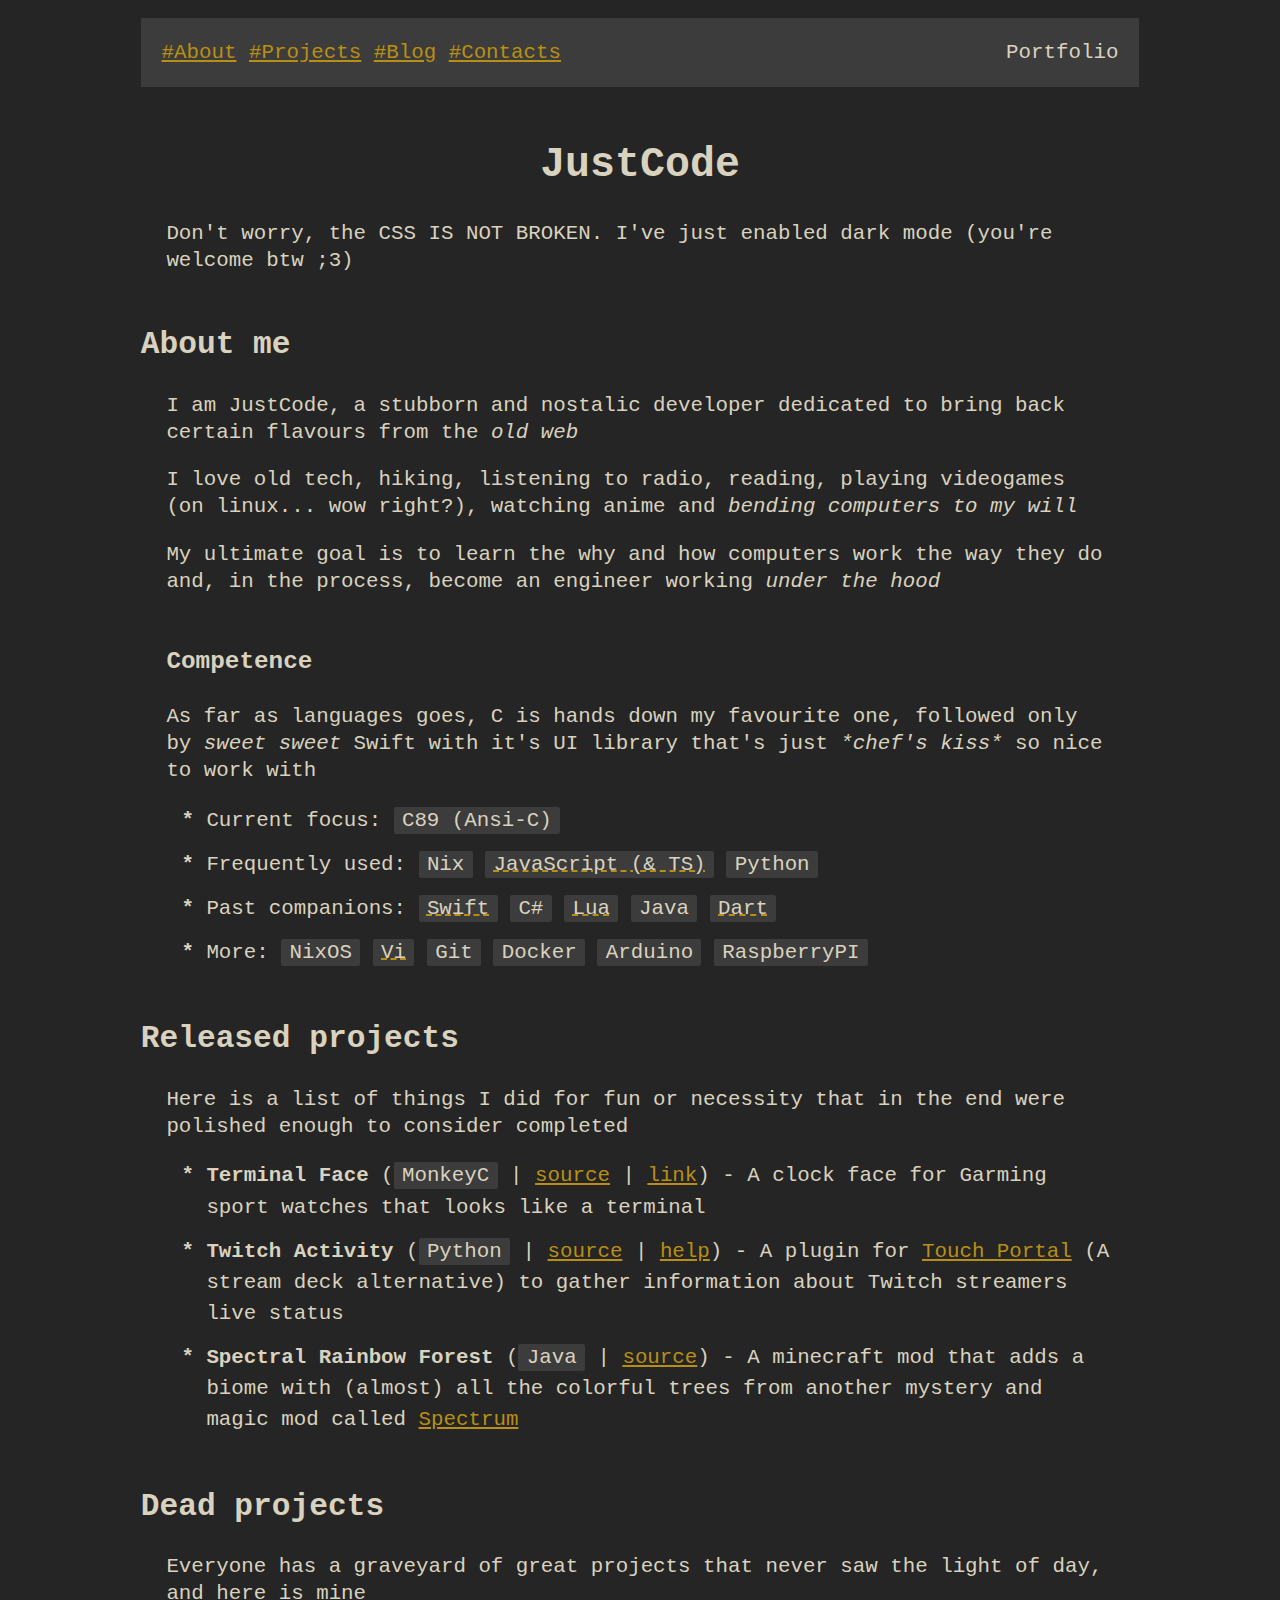
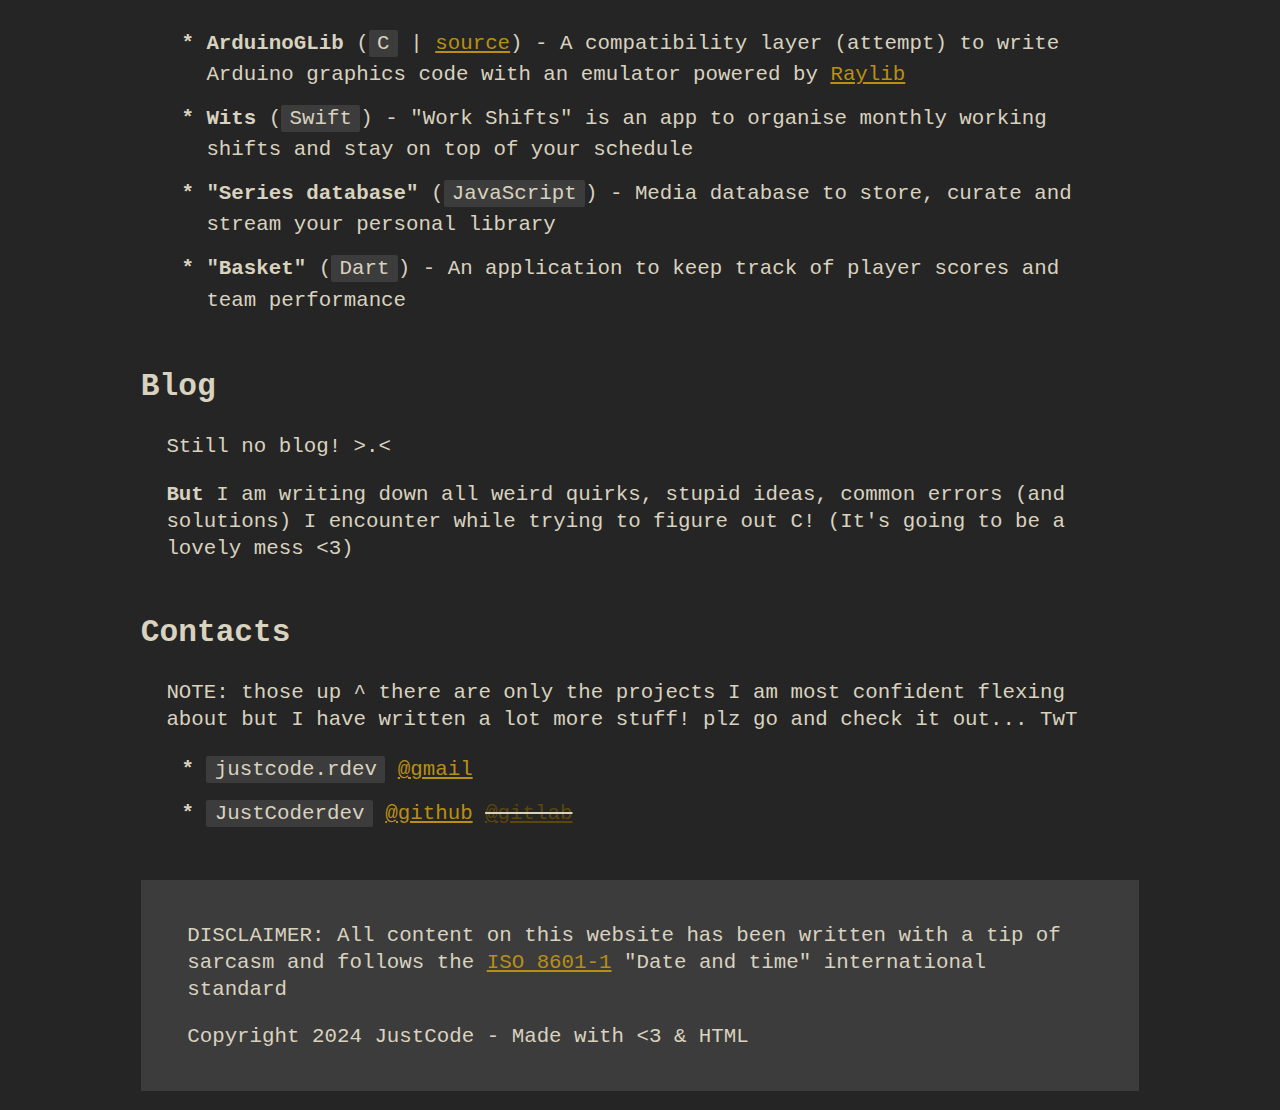
<file: index.html>
<!DOCTYPE html>
<html>
<head>
<meta name="viewport" content="width=device-width, initial-scale=1.0">
<link rel="stylesheet" type="text/css" href="style.css" />
<title>Portfolio</title>
</head>

<!--
	Kind webdev reading this...
	please excuse the formatting, but nvim keep's
	crashing so I'm using vi (vim colorscheme makes me
	shiver).  I've got no auto alignment, can't disable
	text-wrap and having to write all closing tag by
	hand is becoming more and more annoying (Also watch
	and learn, THIS is how HTML and CSS should be used)
-->
<!--
	NOTE: The HTML has been whitespaced according to
	the view firefox presents of the webpage at
	half-width and 140% zoom (52ch)
-->

<body>
<header>
	<nav>
		<a href="#about">#About</a>
		<a href="#projects">#Projects</a>
		<a href="#blog">#Blog</a>
		<a href="#contacts">#Contacts</a>
	</nav>

	<span> Portfolio </span>
</header>

<h1>JustCode</h1>

<p>
	Don't worry, the CSS IS NOT BROKEN. I've just
	enabled dark mode (you're welcome btw ;3)
</p>

<h2 id="about">About me</h2>

<p>
	I am JustCode, a stubborn and nostalic developer
	dedicated to bring back certain flavours from the
	<i>old web</i>
</p>

<p>
	I love old tech, hiking, listening to radio,
	reading, playing videogames (on linux... wow right?),
	watching anime and <i>bending computers to my will</i>
</p>

<p>
	My ultimate goal is to learn the why and how
	computers work the way they do and, in the process,
	become an engineer working <i>under the hood</i>
</p>

	<h3>Competence</h3>

<p>
	As far as languages goes, C is hands down my
	favourite one, followed only by <i>sweet sweet</i> Swift
	with it's UI library that's just <i>*chef's kiss*</i> so nice
	to work with
</p>

<ul>
	<li>
		Current focus:
			<code>C89 (Ansi-C)</code>
	</li>

	<li>
		Frequently used:
			<code>Nix</code>
			<code title="Used with AngularJS and ExpressJS">JavaScript (&amp; TS)</code>
			<code>Python</code>
	</li>

	<li>
		Past companions:
			<code title="Used with SwiftUI to develop iOS applications">Swift</code>
			<code>C#</code>
			<code title="Used to configure Neovim">Lua</code>
			<code>Java</code>
			<code title="Used with Flutter to develop a mobile application">Dart</code>
	</li>

	<li>
		More:
			<code>NixOS</code>
			<code title="trying out emacs tho...">Vi</code>
			<code>Git</code>
			<code>Docker</code>
			<code>Arduino</code>
			<code>RaspberryPI</code>
	</li>
</ul>

<h2 id="projects">Released projects</h2>

<p>
	Here is a list of things I did for fun or necessity
	that in the end were polished enough to consider
	completed
</p>

<ul>
	<li>
		<b>Terminal Face</b> (<code>MonkeyC</code> |
		<a href="https://github.com/JustCoderdev/TerminalFace" target="_blank">source</a> |
		<a href="https://apps.garmin.com/apps/1ed9f416-e52f-4002-91c2-c16953861f00?tid=0" target="_blank">link</a>)
		- A clock face for Garming sport watches that
		looks like a terminal
	</li>

	<li>
		<b>Twitch Activity</b> (<code>Python</code> |
		<a href="https://github.com/JustCoderdev/TwitchActivity" target="_blank">source</a> |
		<a href="https://discord.gg/QkvKvkVr" target="_blank">help</a>)
		- A plugin for <a href="https://www.touch-portal.com/" target="_blank">Touch Portal</a>
		(A stream deck alternative) to gather information
		about Twitch streamers live status
	</li>

	<li>
		<b>Spectral Rainbow Forest</b> (<code>Java</code> |
		<a href="https://github.com/JustCoderdev/SpectralRainbowForest" target="_blank">source</a>)
		- A minecraft mod that adds a biome with (almost)
		all the colorful trees from another mystery and magic
		mod called
		<a href="https://github.com/DaFuqs/Spectrum" target="_blank">Spectrum</a>
	</li>
</ul>

<h2 id="projects">Dead projects</h2>

<p>
	Everyone has a graveyard of great projects that
	never saw the light of day, and here is mine
</p>

<ul>
	<li>
		<b>ArduinoGLib</b> (<code>C</code> |
		<a href="https://github.com/JustCoderdev/ArduinoGLib" target="_blank">source</a>)
		- A compatibility layer (attempt) to write Arduino
		graphics code with an emulator powered by <a href="https://www.raylib.com" target="_blank">Raylib</a>
	</li>

	<li>
		<b>Wits</b> (<code>Swift</code>)
		- "Work Shifts" is an app to organise monthly
		working shifts and stay on top of your schedule
	</li>

	<li>
		<b>"Series database"</b> (<code>JavaScript</code>)
		- Media database to store, curate and stream your
		personal library
	</li>

	<li>
		<b>"Basket"</b> (<code>Dart</code>)
		- An application to keep track of player scores
		and team performance
	</li>
</ul>

<h2 id="blog">Blog</h2>

<p>
	Still no blog! &gt;.&lt;
</p>

<p>
	<b>But</b> I am writing down all weird quirks, stupid
	ideas, common errors (and solutions) I encounter
	while trying to figure out C! (It's going to be a
	lovely mess &lt;3)
</p>

<h2 id="contacts">Contacts</h2>

<p>
	NOTE: those up ^ there are only the projects I am
	most confident flexing about but I have written a
	lot more stuff! plz go and check it out... TwT
</p>

<ul>
	<li>
		<code>justcode.rdev</code>
		<a href="mailto:justcode.rdev@gmail.com" target="_blank">@gmail</a>
	</li>

	<li>
		<code>JustCoderdev</code>
		<a href="https://github.com/JustCoderdev" target="_blank">@github</a>
		<!-- TODO: Add gitlab account -->
		<s> <a href="" target="_blank">@gitlab</a> </s>
	</li>
</ul>

<footer>
	<p>
		DISCLAIMER: All content on this website has been
		written with a tip of sarcasm and follows the <a href="https://www.iso.org/obp/ui/en/#iso:std:iso:8601:-1:ed-1:v1:en" target="_blank">ISO 8601-1</a>
		"Date and time" international standard
	</p>

	<p>
		Copyright 2024 JustCode - Made with &lt;3 &amp; HTML
	</p>
</footer>

</body>

</html>
</file>
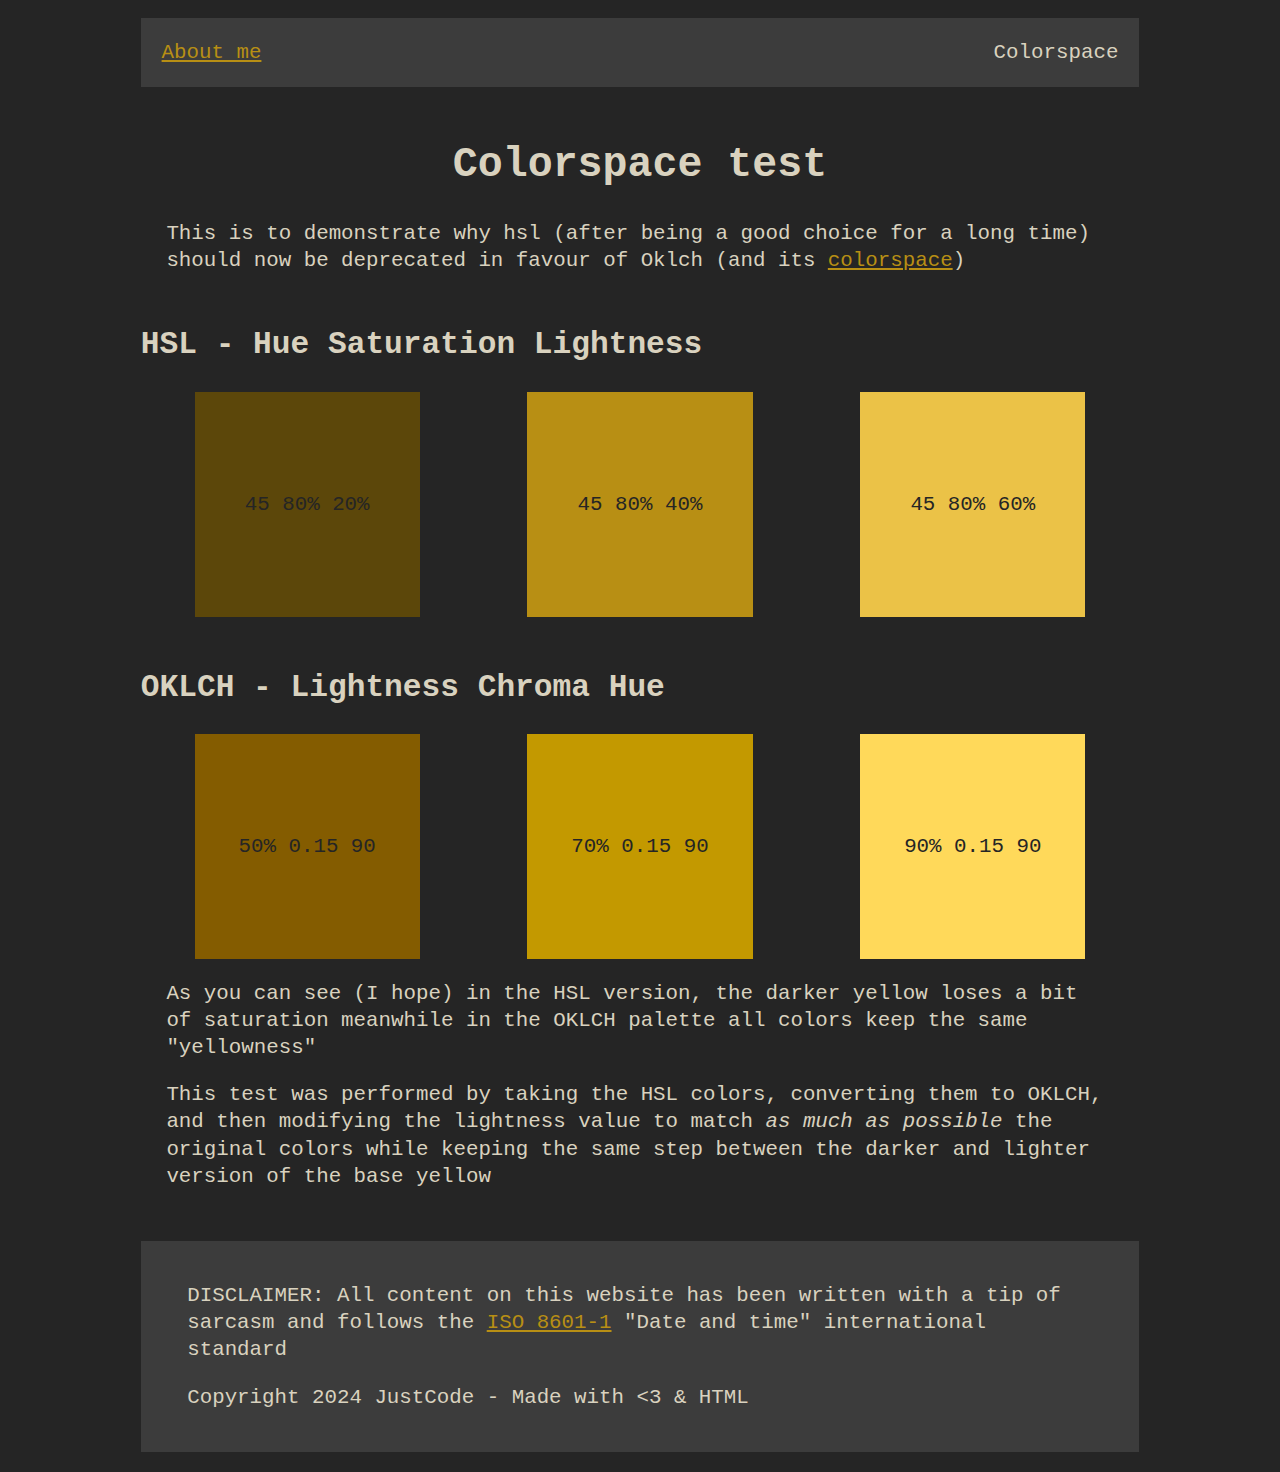
<file: colorspace.html>
<!DOCTYPE html>
<html>
<head>
<meta name="viewport" content="width=device-width, initial-scale=1.0">
<link rel="stylesheet" type="text/css" href="style.css" />
<title>Colorspace</title>
</head>

<!--
	NOTE: The HTML has been whitespaced according to
	the view firefox presents of the webpage at
	half-width and 140% zoom (52ch)
-->

<body>
<header>
	<nav>
	   	<a href="index.html">About me</a>
	</nav>

	<span> Colorspace </span>
</header>

<h1>Colorspace test</h1>

<p>
	This is to demonstrate why hsl (after being a good
	choice for a long time) should now be deprecated in
	favour of Oklch (and its
	<a href="https://bottosson.github.io/posts/oklab/" target="_blank">colorspace</a>)
</p>

	<h2>HSL - Hue Saturation Lightness</h2>

<div style="display: flex; justify-content: space-around;">

	<div class="box" style="background-color: var(--tint-yellow-dim);"> 45 80% 20% </div>
	<div class="box" style="background-color: var(--tint-yellow);"> 45 80% 40% </div>
	<div class="box" style="background-color: var(--tint-yellow-br);"> 45 80% 60% </div>

</div>

	<h2>OKLCH - Lightness Chroma Hue</h2>

<div style="display: flex; justify-content: space-around;">

	<div class="box" style="background-color: var(--tint-yellow-dim-o)"> 50% 0.15 90 </div>
	<div class="box" style="background-color: var(--tint-yellow-o)"> 70% 0.15 90 </div>
	<div class="box" style="background-color: var(--tint-yellow-br-o)"> 90% 0.15 90 </div>
</div>

<p>
	As you can see (I hope) in the HSL version, the darker
	yellow loses a bit of saturation meanwhile in the
	OKLCH palette all colors keep the same "yellowness"
</p>

<p>
	This test was performed by taking the HSL colors,
	converting them to OKLCH, and then modifying the
	lightness value to match <i>as much as possible</i> the
	original colors while keeping the same step between
	the darker and lighter version of the base yellow
</p>


<footer>
	<p>
		DISCLAIMER: All content on this website has been
		written with a tip of sarcasm and follows the <a href="https://www.iso.org/obp/ui/en/#iso:std:iso:8601:-1:ed-1:v1:en" target="_blank">ISO 8601-1</a>
		"Date and time" international standard
	</p>

	<p>
		Copyright 2024 JustCode - Made with &lt;3 &amp; HTML
	</p>
</footer>

</body>

<style>
	div.box {
		width: 20%;
		aspect-ratio: 1; 
		padding: 0.5rem;

		color: var(--bg-primary);

		display: flex;
		align-items: center;
		justify-content: center;
		text-align: center;
	}	
</style>

</html>
</file>
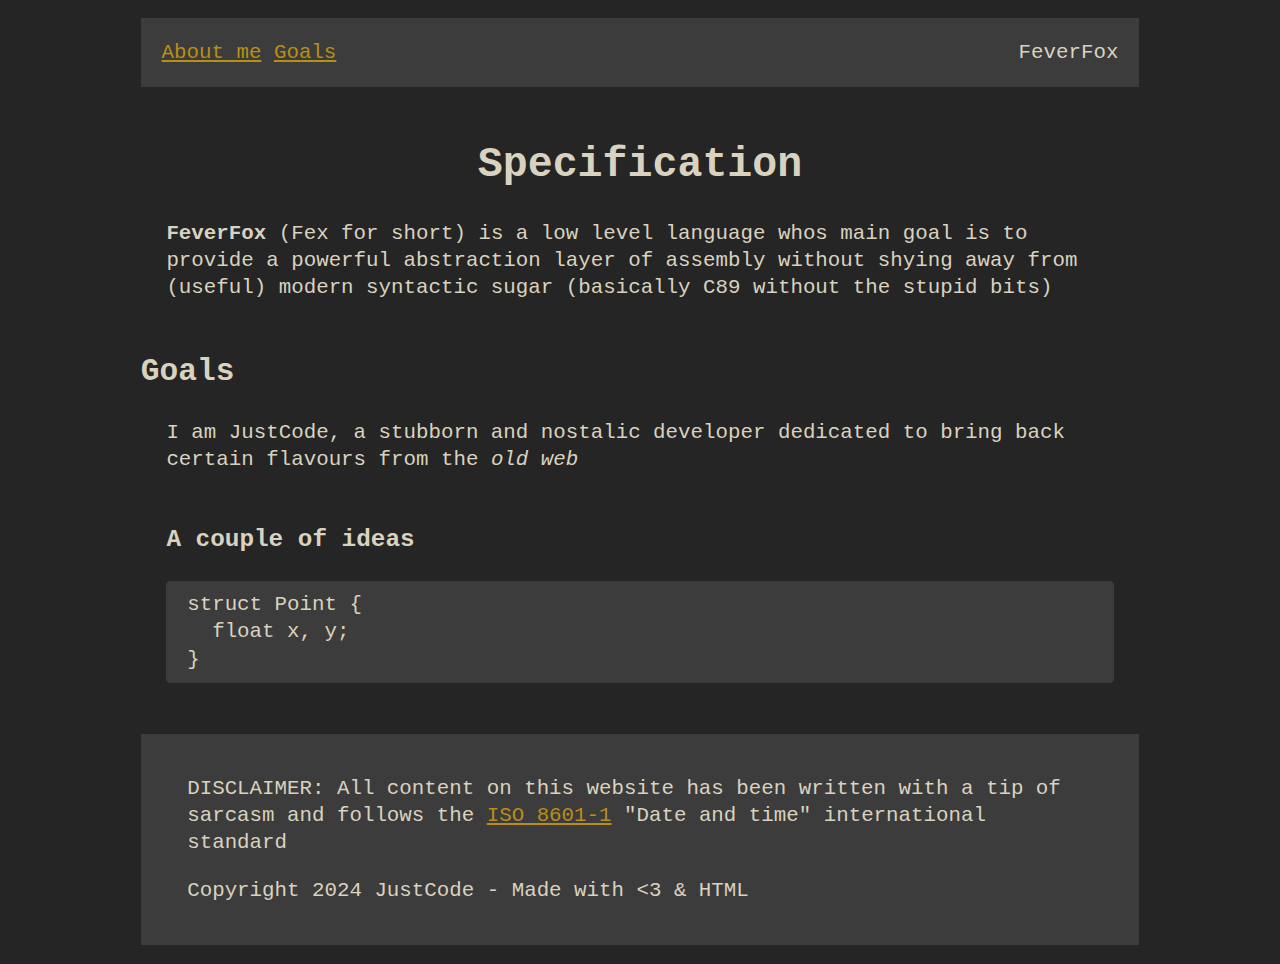
<file: fex.html>
<!DOCTYPE html>
<html>
<head>
<meta name="viewport" content="width=device-width, initial-scale=1.0">
<link rel="stylesheet" type="text/css" href="style.css" />
<title>FeverFox</title>
</head>

<!--
	NOTE: The HTML has been whitespaced according to
	the view firefox presents of the webpage at
	half-width and 140% zoom (52ch)
-->

<body>
<header>
	<nav>
		<a href="index.html">About me</a>
		<a href="#goals">Goals</a>
	</nav>
	
	<span> FeverFox </span>
</header>

<h1>Specification</h1>

<p>
	<b>FeverFox</b> (Fex for short) is a low level language
	whos main goal is to provide a powerful abstraction
	layer of assembly without shying away from (useful)
	modern syntactic sugar (basically C89 without the
	stupid bits)
</p>

<h2 id="goals">Goals</h2>

<p>
	I am JustCode, a stubborn and nostalic developer
	dedicated to bring back certain flavours from the
	<i>old web</i>
</p>


<h3> A couple of ideas </h3>

<pre>
struct Point {     
  float x, y;    
}
</pre>

<footer>
	<p>
		DISCLAIMER: All content on this website has been
		written with a tip of sarcasm and follows the <a href="https://www.iso.org/obp/ui/en/#iso:std:iso:8601:-1:ed-1:v1:en" target="_blank">ISO 8601-1</a>
		"Date and time" international standard
	</p>

	<p>
		Copyright 2024 JustCode - Made with &lt;3 &amp; HTML
	</p>
</footer>

</body>

</html>
</file>
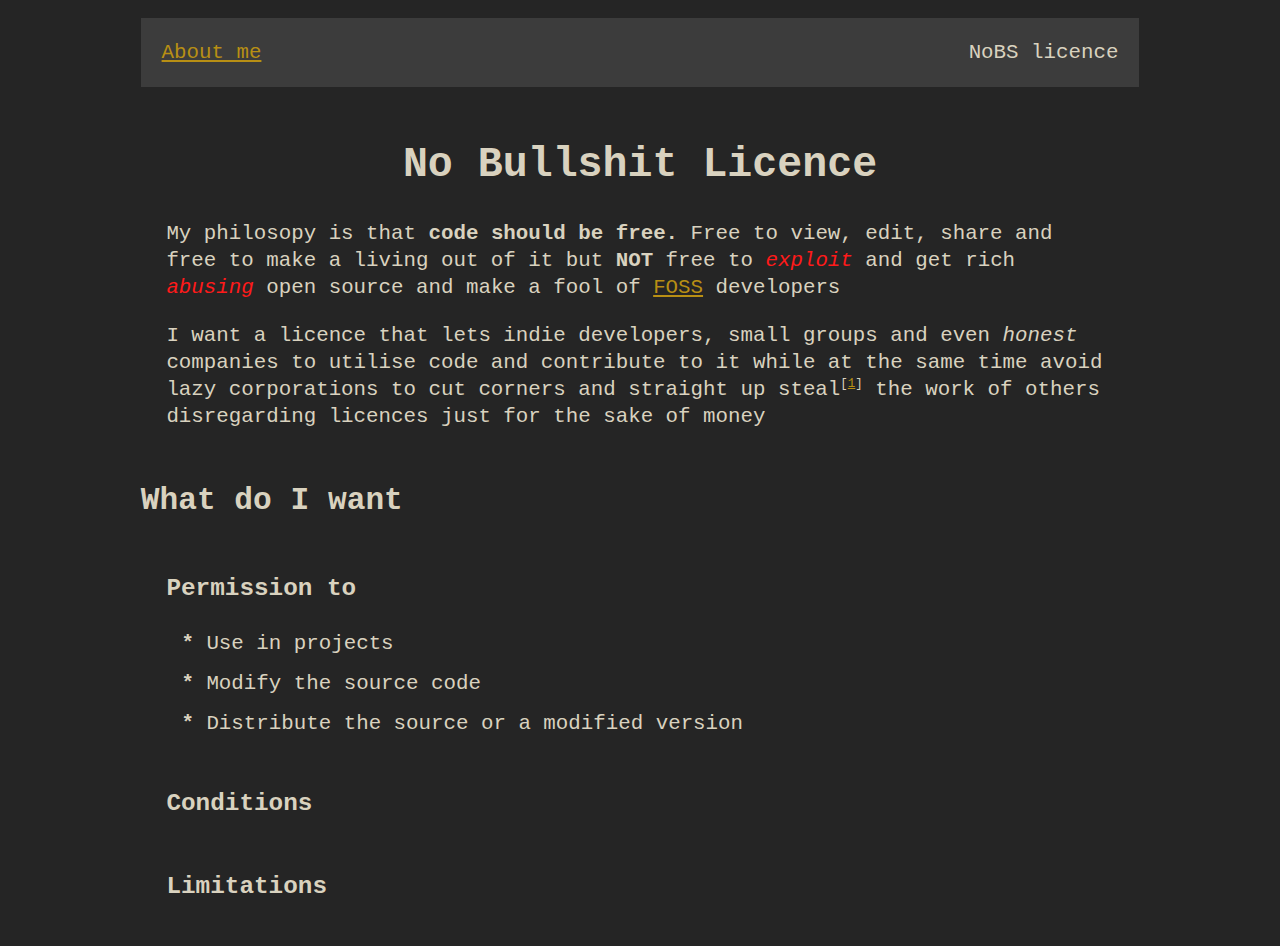
<file: licence.html>
<!DOCTYPE html>
<html>
<head>
<meta name="viewport" content="width=device-width, initial-scale=1.0">
<link rel="stylesheet" type="text/css" href="style.css" />
<title>NoBS licence</title>
</head>

<body>
<header>
	<nav>
		<a href="index.html">About me</a>
	</nav>
	
	<span> NoBS licence </span>
</header>

<h1>No Bullshit Licence</h1>

<p>
	My philosopy is that <b>code should be free.</b> Free to
	view, edit, share and free to make a living out of
	it but <b>NOT</b> free to <em>exploit</em> and get rich <em>abusing</em> open
	source and make a fool of
	<a href="https://www.freeopensourcesoftware.org" target="_blank">FOSS</a> developers
</p>

<p>
	I want a licence that lets indie developers, small
	groups and even <i>honest</i> companies to utilise code
	and contribute to it while at the same time avoid lazy
	corporations to cut corners and straight up
	steal<sup>[<a href="https://www.inverse.com/input/gaming/tiktoks-live-studio-app-accused-of-violating-obs-licensing-terms" target="_blank">1</a>]</sup>
	the work of others disregarding licences just for
	the sake of money
</p>

<h2>What do I want</h2>

	<h3>Permission to</h3>

<ul>
	<li> Use in projects </li>
	<li> Modify the source code </li>
	<li> Distribute the source or a modified version </li>
</ul>

	<h3>Conditions</h3>

	<h3>Limitations</h3>

</body>

</html>
</file>
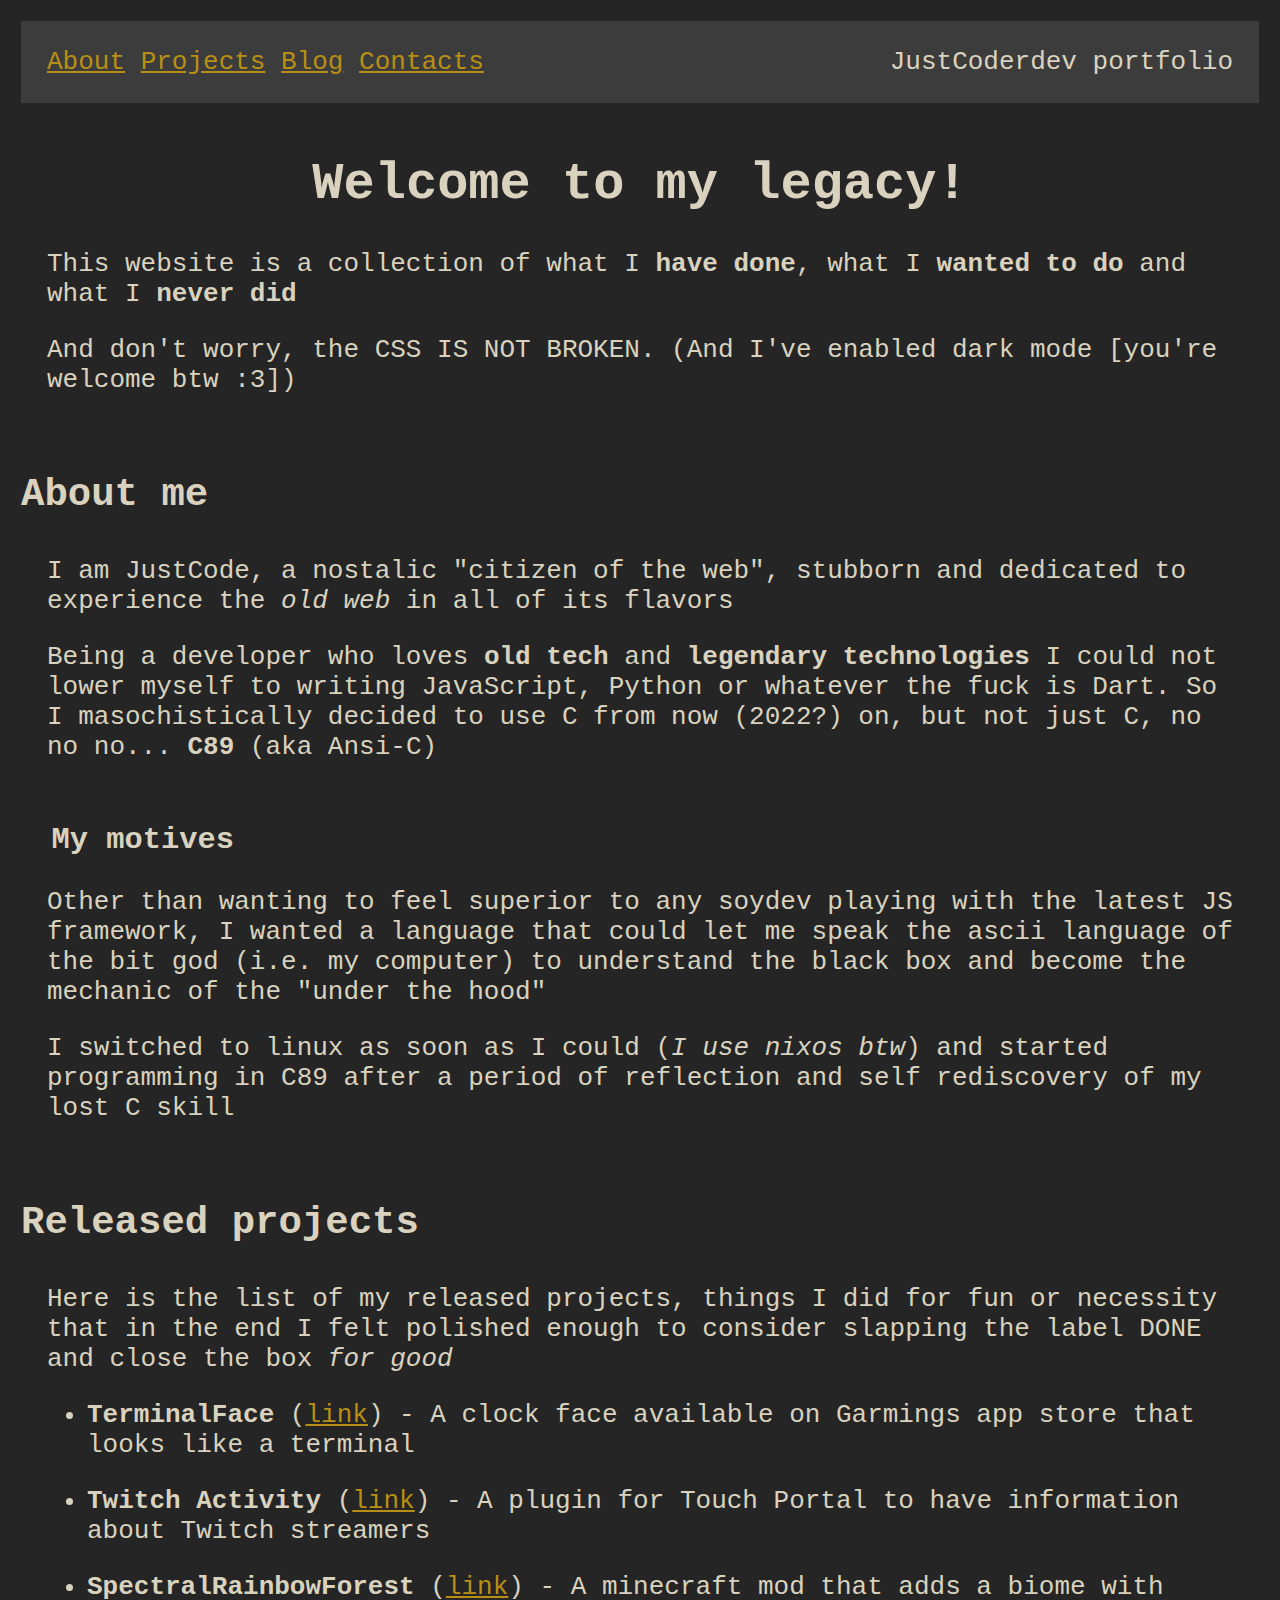
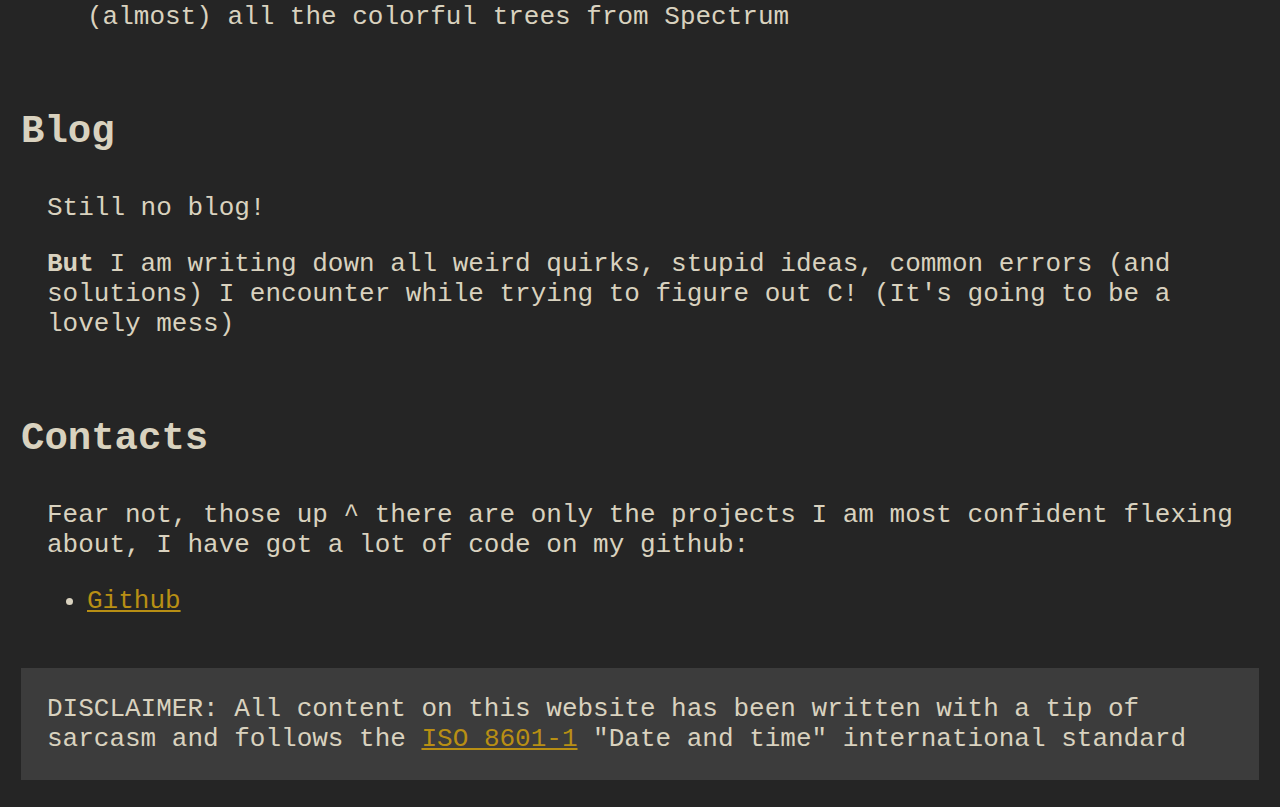
<file: README.html>
<!DOCTYPE html>
<html>
<head>
<meta name="viewport" content="width=device-width, initial-scale=1.0">
<title>Justcoderdev portfolio</title>
</head>

<!--
	Kind webdev reading this...
	please excuse the formatting, but nvim keep's crashing so I'm using vi (vim
	colorscheme makes me shiver). I've got no auto alignment and having to write
	by hand all these closing tags is becoming more and more annoying
-->

<body>
<header>
	<nav>
		<a href="#about">About</a>
		<a href="#projects">Projects</a>
		<a href="#blog">Blog</a>
		<a href="#contacts">Contacts</a>
	</nav>
	
	<span>
		JustCoderdev portfolio
	</span>
</header>

<h1>Welcome to my legacy!</h1>

<p>
	This website is a collection of what I <b>have done</b>,
	what I <b>wanted to do</b> and what I <b>never did</b>
</p>

<p>
	And don't worry, the CSS IS NOT BROKEN.  (And I've
	enabled dark mode [you're welcome btw :3])
</p>

<h2 id="about">About me</h2>

<p>
	I am JustCode, a nostalic "citizen of the web",
	stubborn and dedicated to experience the <i>old web</i>
	in all of its flavors
</p>

<p>
	Being a developer who loves <b>old tech</b> and <b>legendary
	technologies</b> I could not lower myself to writing
	JavaScript, Python or whatever the fuck is Dart.
	So I masochistically decided to use C from now
	(2022?) on, but not just C, no no no...  <b>C89</b> (aka
	Ansi-C)
<p>

	<h3>My motives</h3>
<p>
	Other than wanting to feel superior to any soydev playing with the latest JS
	framework, I wanted a language that could let me speak the ascii language of
	the bit god (i.e. my computer) to understand the black box and become the
	mechanic of the "under the hood"
</p>

<p>
	I switched to linux as soon as I could (<i>I use nixos btw</i>) and started
	programming in C89 after a period of reflection and self rediscovery of my
	lost C skill
</p>

<h2 id="projects">Released projects</h2>

<p>
	Here is the list of my released projects, things I did for fun or necessity that
	in the end I felt polished enough to consider slapping the label DONE and close
	the box <i>for good</i>
</p>

<ul>
	<li> <b>TerminalFace</b>
		(<a href="https://github.com/JustCoderdev/TerminalFace" target="_blank">link</a>)
		- A clock face available on Garmings app store that looks like a terminal </li>

	<li> <b>Twitch Activity</b>
		(<a href="https://github.com/JustCoderdev/TwitchActivity" target="_blank">link</a>)
		- A plugin for Touch Portal to have information about Twitch streamers </li>

	<li> <b>SpectralRainbowForest</b>
		(<a href="https://github.com/JustCoderdev/SpectralRainbowForest" target="_blank">link</a>)
		- A minecraft mod that adds a biome with (almost) all the colorful trees from Spectrum </li>
</ul>

<h2 id="blog">Blog</h2>

<p>
	Still no blog!
</p>

<p>
	<b>But</b> I am writing down all weird quirks, stupid ideas, common errors (and
	solutions) I encounter while trying to figure out C! (It's going to be a
	lovely mess)
</p>

<h2 id="contacts">Contacts</h2>

<p>
	Fear not, those up ^ there are only the projects I am most confident flexing
	about, I have got a lot of code on my github:
</p>

<ul>
	<li> <a href="https://github.com/JustCoderdev" target="_blank">Github</a> </li>
</ul>

<footer>
	DISCLAIMER: All content on this website has been written with a tip of
	sarcasm and follows the <a href="https://www.iso.org/obp/ui/en/#iso:std:iso:8601:-1:ed-1:v1:en" target="_blank">ISO 8601-1</a>
	"Date and time" international standard
</footer>

</body>

<style>
	:root {
		/* palette */
		--fg-primary: hsl(45deg, 25%, 80%);

		--bg-primary:   #252525;
		--bg-secondary: #3c3c3c;

		--tint-white: #ffffff;
		--tint-yellow-dim: hsl(45deg,  40%,  40%);
		--tint-yellow:     hsl(45deg,  80%,  40%);
		--tint-yellow-br:  hsl(45deg,  80%,  60%);
	}

	@media screen and (min-width: 480px) {
		body { font-size: 2em; }
	}

	html {
		display: flex;
		justify-content: center;
	}

	body {
		padding: .5em;
		max-width: 80ch;
		background-color: var(--bg-primary);
		color: var(--fg-primary);
		font-family: monospace;
	} 

	header, footer {
		padding: 1em;
		background-color: var(--bg-secondary);
	}
	header {
		margin: 0em 0em 2em 0em;

		display: flex;
		justify-content: space-between;
	}
	footer {
		margin: 2em 0em 0em 0em;
	}

	h1 { text-align: center; }
	h2 { margin: 2em 0em 1em 0em; }
	h3 { margin: 2em 1em 1em 1em; }

	p  { margin: 1em; }
	li { margin: 1em; }

	a, a:link { color: var(--tint-yellow);     } /* Unvisited link  */
	a:visited { color: var(--tint-yellow-dim); } /* Link in history */
	a:hover   { color: var(--tint-yellow-br);  } /* Mouse hovering  */
	a:active  { color: var(--tint-white);      } /* Mouse clicking  */
</style>
</html>
</file>
<file: style.css>
/* JustCoderdev's Style v1 */

:root {
	/* palette */
	--fg-primary: hsl(45deg, 25%, 80%);

	--bg-primary:   #252525;
	--bg-secondary: #3c3c3c;

	--tint-white: #ffffff;
	--tint-red: hsl(0deg,  100%,  55%);

	/* --tint-yellow-dim: hsl(45deg,  40%,  40%); /1* oklch(60% 0.1 90) *1/ */
	/* --tint-yellow:     hsl(45deg,  80%,  40%); /1* oklch(65% 0.1 90) *1/ */
	/* --tint-yellow-br:  hsl(45deg,  80%,  60%); /1* oklch(80% 0.1 90) *1/ */

	--tint-yellow-dim: hsl(45deg,  80%,  20%);
	--tint-yellow:     hsl(45deg,  80%,  40%);
	--tint-yellow-br:  hsl(45deg,  80%,  60%);

	--tint-yellow-dim-o: oklch(50% 0.15 90);
	--tint-yellow-o:     oklch(70% 0.15 90);
	--tint-yellow-br-o:  oklch(90% 0.15 90);
}

html {
	display: flex;
	justify-content: center;
	font-size: 1.6em;
}

body {
	padding: 0.5em;
	max-width: 80ch;

	background-color: var(--bg-primary);
	color: var(--fg-primary);
	line-height: 1.3;

	/* Linux: DejaVu Sans Mono Font */
	font-family: monospace;
}

header, footer {
	padding: 1em;
	background-color: var(--bg-secondary);
}

header > span { text-align: right; }
header {
	margin: 0rem 0rem 2rem 0rem;

	display: flex;
	justify-content: space-between;
}

footer { margin: 2rem 0rem 0rem 0rem; }

h1 { text-align: center; }
h2 { margin: 2rem 0rem 1rem 0rem; }
h3 { margin: 2rem 1rem 1rem 1rem; }

/* p::first-letter  { padding-left: 2ch; } */
p  { margin: 0.8rem 1rem; }
li { margin: 0.5rem 1rem; }
li::marker {
	content: '* ';
	font-weight: 900;
}

*[title] { text-decoration: 0.1em underline dashed var(--tint-yellow); }
*[title]:hover { text-decoration-color: var(--tint-yellow-br); }

*:has(> code) { line-height: 1.5em; }
code {
	padding: 0.1em 0.4em;
	background-color: var(--bg-secondary);
	border-radius: 0.1em;
}
pre {
	max-width: calc(80ch + 2*1em);
	
	margin: 0rem 1rem;
	padding: 0.5em 1em;
	
	background-color: var(--bg-secondary);
	border-radius: 0.2em;
}
sup { vertical-align: top; font-size: 0.6em; }
em { color: var(--tint-red); }

a, a:link { color: var(--tint-yellow);     } /* Unvisited link  */
a:visited { color: var(--tint-yellow-dim); } /* Link in history */
a:hover   { color: var(--tint-yellow-br);  } /* Mouse hovering  */
a:active  { color: var(--tint-white);      } /* Mouse clicking  */
</file>
